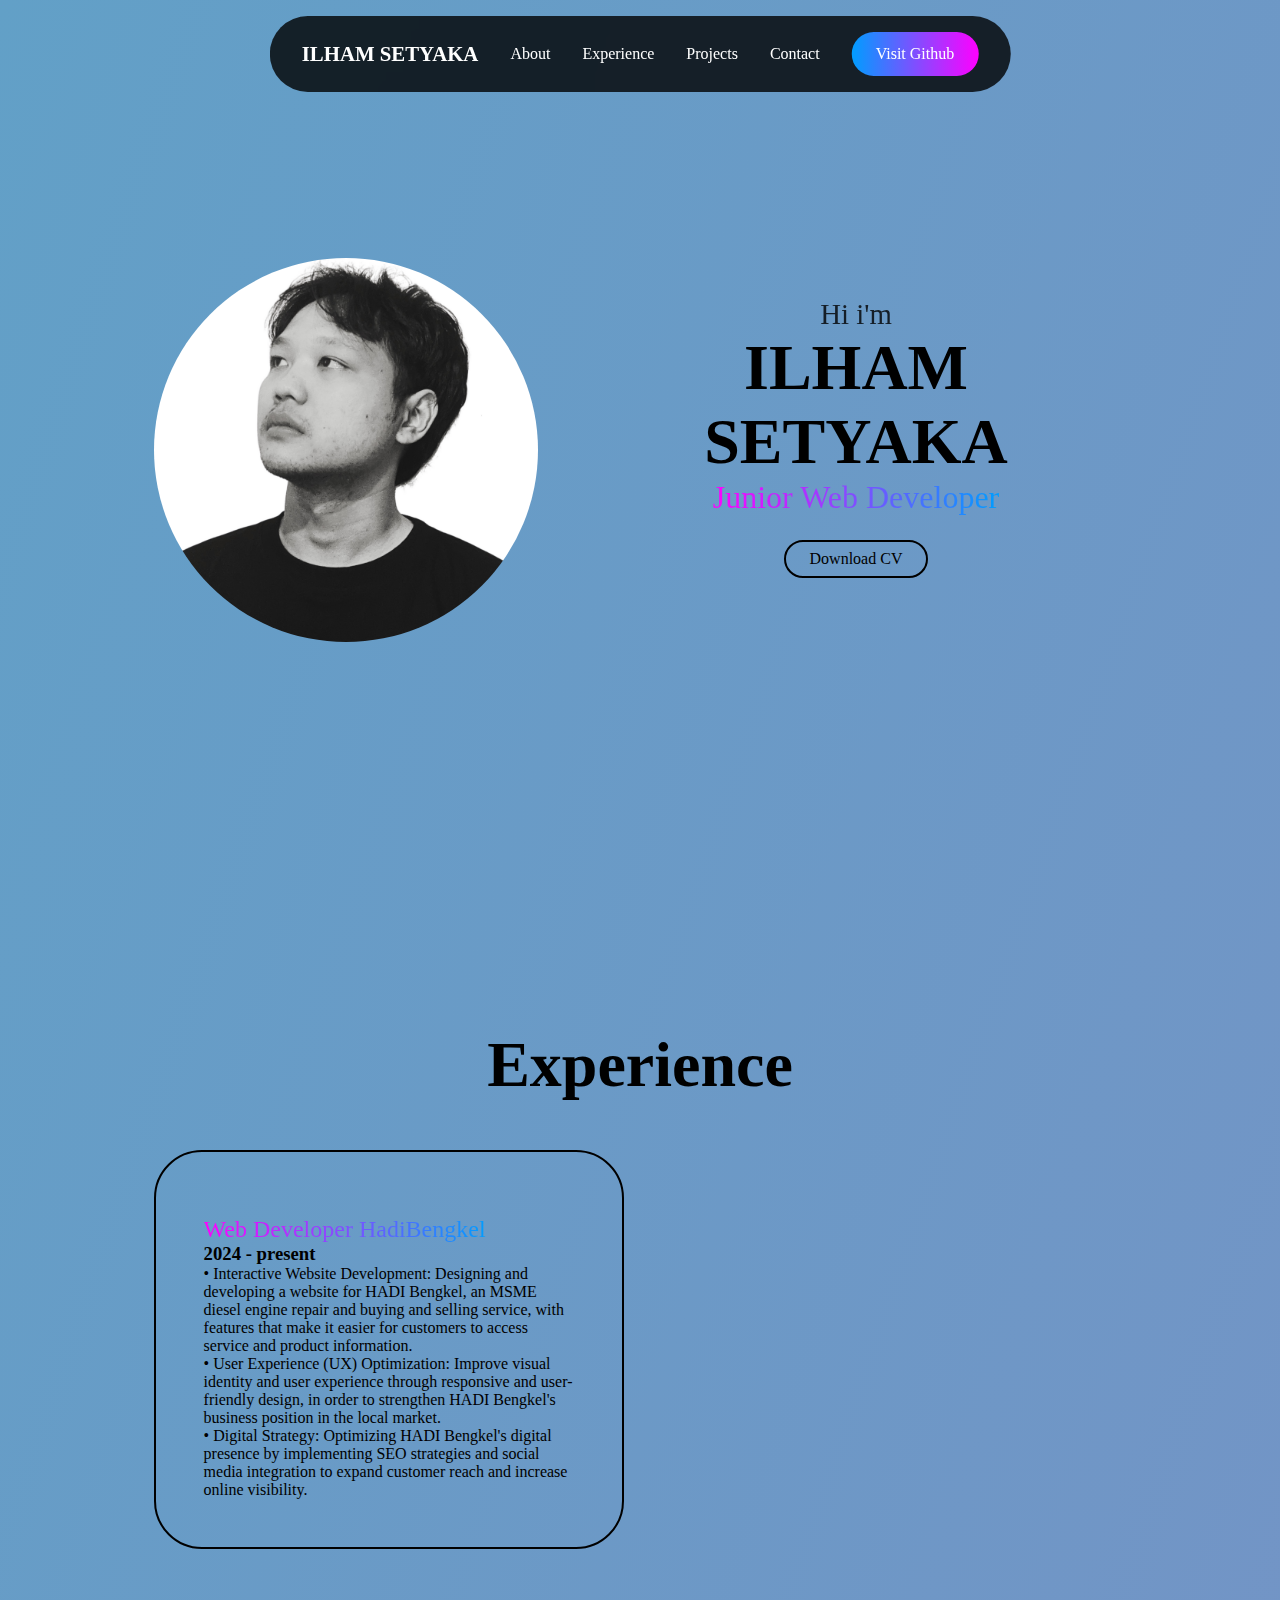
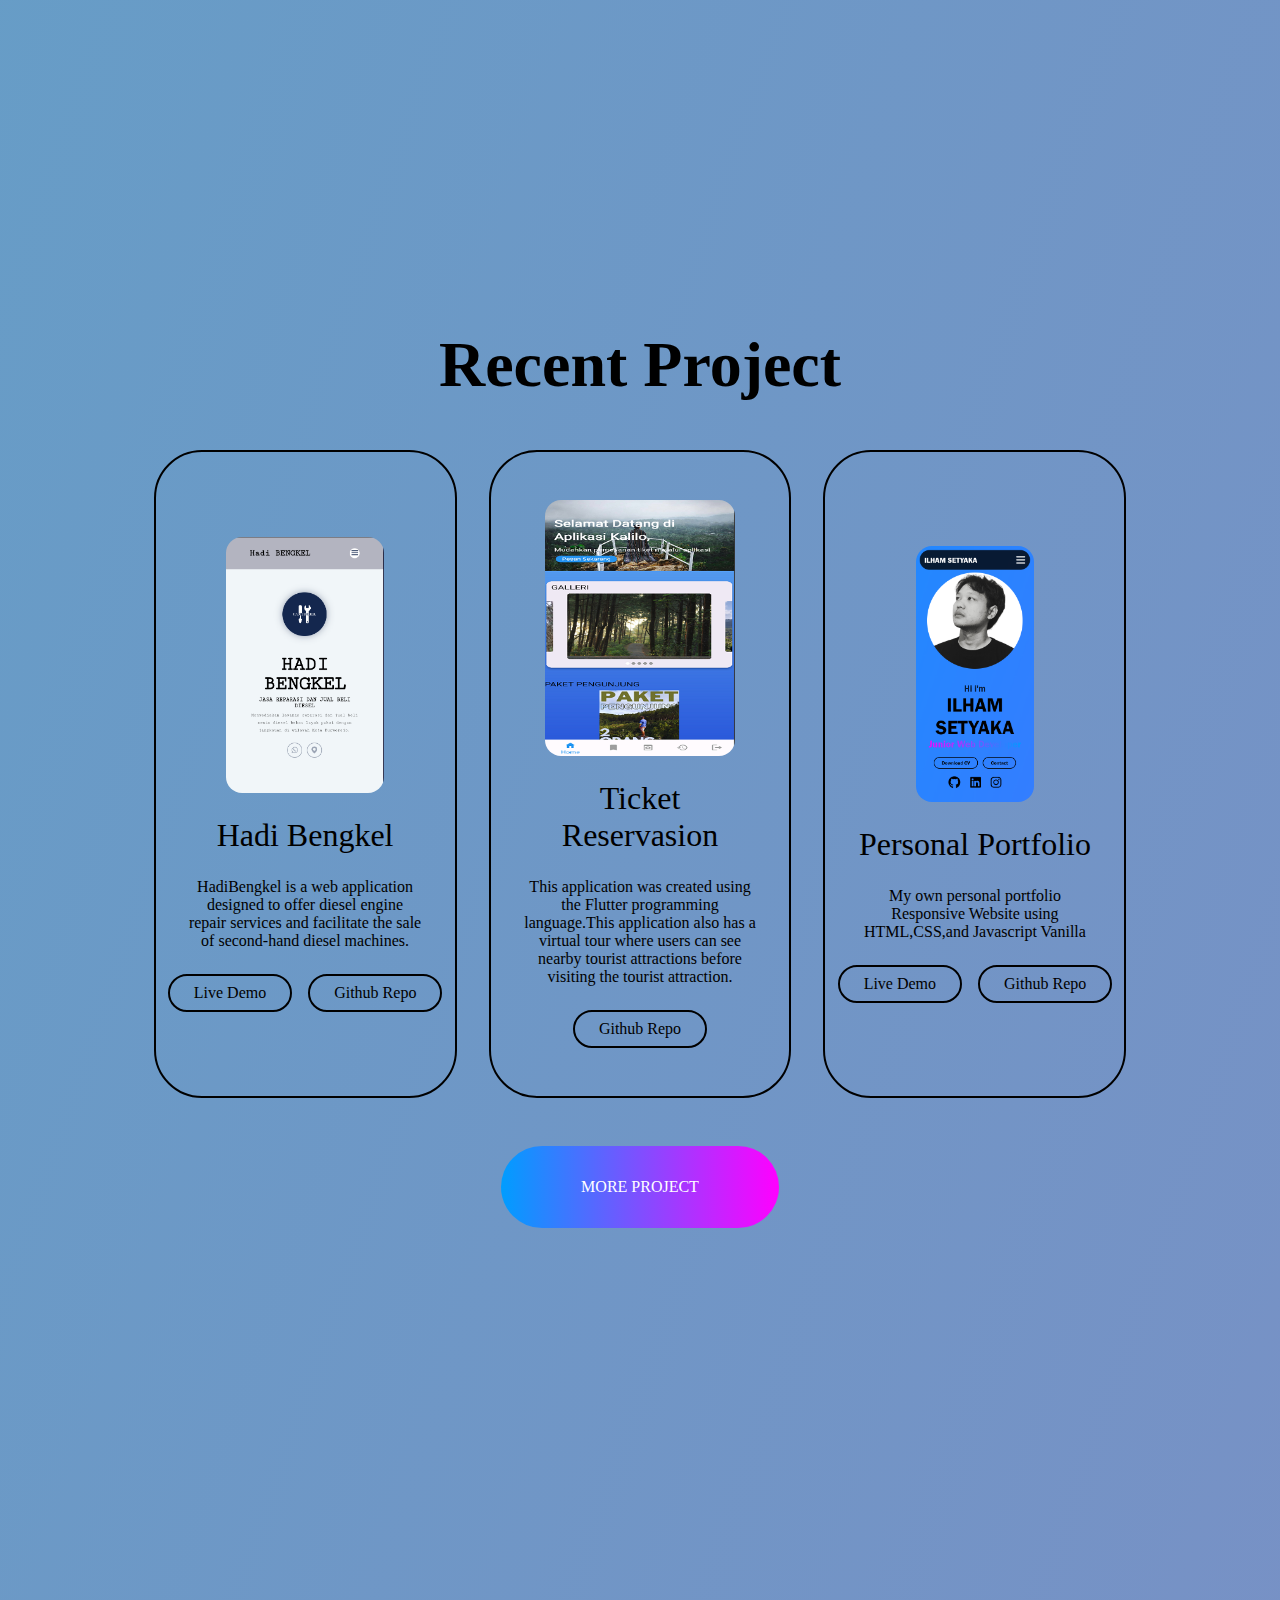
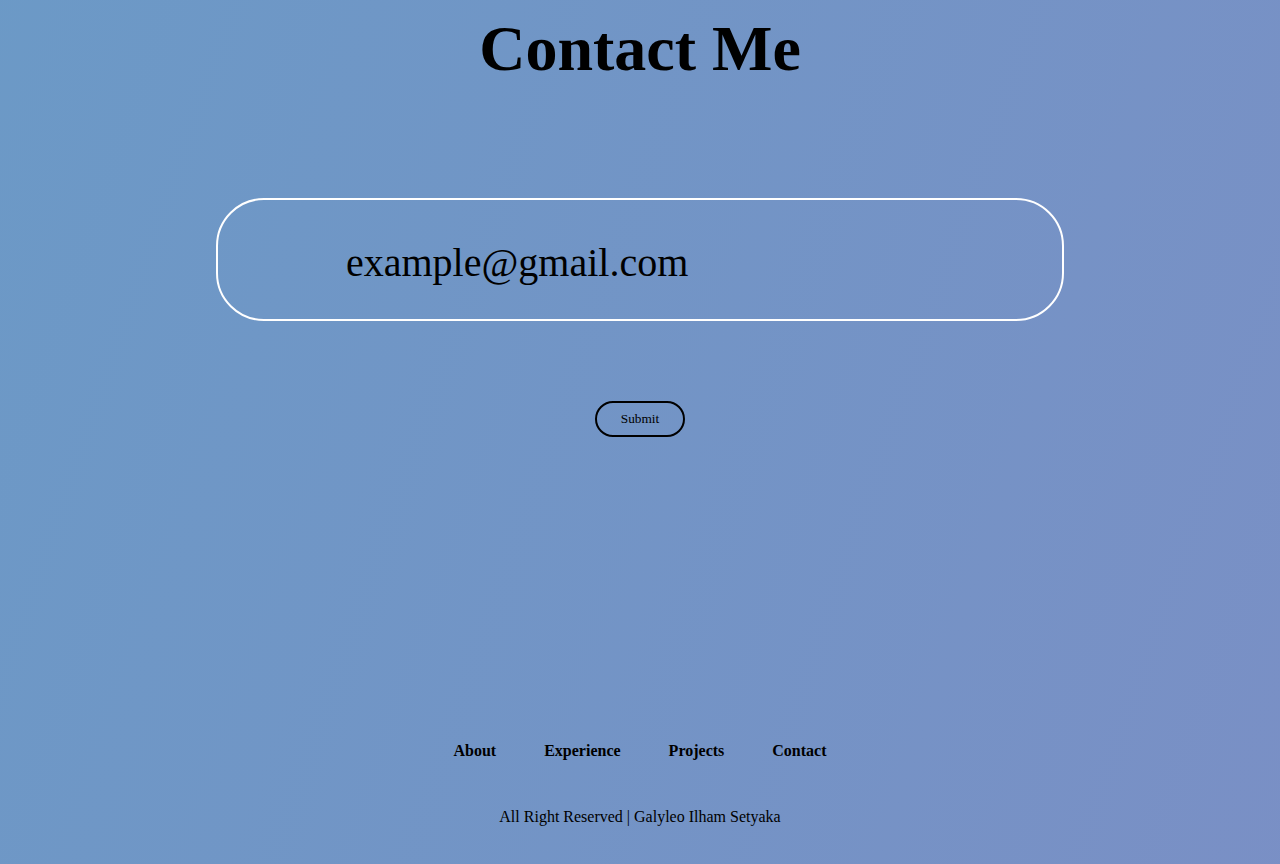
<file: index.html>
<!DOCTYPE html>
<html lang="en">
  <head>
    <meta charset="UTF-8" />
    <meta name="viewport" content="width=device-width, initial-scale=1.0" />
    <title>Portfolio Website</title>
    <link rel="stylesheet" href="style.css" />
    <link rel="stylesheet" href="https://cdnjs.cloudflare.com/ajax/libs/font-awesome/6.6.0/css/all.min.css" integrity="sha512-Kc323vGBEqzTmouAECnVceyQqyqdsSiqLQISBL29aUW4U/M7pSPA/gEUZQqv1cwx4OnYxTxve5UMg5GT6L4JJg==" crossorigin="anonymous" referrerpolicy="no-referrer" />  </head>
    <link href="fotor.jpg" rel="shortcut icon">

  <body>
    
    <header class="header">
        <a href="#" class="logo"><span> ILHAM SETYAKA</span></a>
    
        <ul class="nav-links">
            <li>
                <a href="#about">About</a>
            </li>
            <li>
                <a href="#experience">Experience</a>
            </li>
            <li>
                <a href="#projects">Projects</a>
            </li>
            <li>
                <a href="#contact">Contact</a>
            </li>
        </ul>
        
        <i class="fa-solid fa-bars" id="menu-icon"></i>


        <button class="visit-btn" onclick="location.href='https://github.com/GalyleoIlhamSetyaka';" >Visit Github</button>
    </header>

    <section id="about" class="about">
        <div class="about-container">
            <img src="me.png" alt="">

            <div class="info-box">
                <div class="text">
                    <h3>Hi i'm</h3>
                    <h1>ILHAM SETYAKA</h1>
                    <span>Junior Web Developer</span>
                </div>

                <div class="btn-group">
                    <div class="btn" onclick="location.href='https://drive.google.com/file/d/18IGXHZCT9Jt0I7nl3pOyPz0ZwbZz38Cb/view?usp=sharing';">Download CV</div>
                </div>

                <div class="socials">
                    <i class="fa-brands fa-github" onclick="location.href='https://github.com/GalyleoIlhamSetyaka';"></i>
                    <i class="fa-brands fa-linkedin" onclick="location.href='https://www.linkedin.com/in/galyleo-ilham-setyaka-bb16a1306/';"></i>
                    <i class="fa-brands fa-instagram" onclick="location.href='https://www.instagram.com/ilhams.13d/';"></i>
                </div>
            </div>

        </div>
    </section>

    <section class="experience" id="experience">

        <h2 class="section-title">Experience</h2>

        <div class="experince-info">

            <div class="grid">

                <div class="grid-card">
                    <i class="fa-solid fa-code"></i>
                    <span>Web Developer HadiBengkel</span>
                    <h3> 2024 - present</h3>
                    <p>• Interactive Website Development: Designing and developing a website for HADI Bengkel, an MSME diesel engine repair and buying and selling service, with features that make it easier for customers to access service and product information.</p>
                    <p>• User Experience (UX) Optimization: Improve visual identity and user experience through responsive and user-friendly design, in order to strengthen HADI Bengkel's business position in the local market.</p>
                    <p>• Digital Strategy: Optimizing HADI Bengkel's digital presence by implementing SEO strategies and social media integration to expand customer reach and increase online visibility.</p>

                </div>
                
            </div>
        </div>

    </section>

    <section id="projects" class="projects">

        <h2 class="section-title">Recent Project</h2>

        <div class="project-grid">

            <div class="project-card">
                <img src="project/HadiBengkel.png" alt="">
                <h3>Hadi Bengkel</h3>
                <p>HadiBengkel is a web application designed to offer diesel engine repair services and facilitate the sale of second-hand diesel machines.</p>
                <div class="btn-group">
                    <div class="btn" onclick="location.href='https://hadibengkel-8abda.web.app';">Live Demo</div>
                    <div class="btn" onclick="location.href='https://github.com/GalyleoIlhamSetyaka/HadiBengkel';">Github Repo</div>
                </div>
            </div>

            <div class="project-card">
                <img src="project/hutankalio.PNG" alt="">
                <h3>Ticket Reservasion </h3>
                <p>This application was created using the Flutter programming language.This application also has a virtual tour where users can see nearby tourist attractions before visiting the tourist attraction.</p>
                <div class="btn-group">
                    <div class="btn" onclick="location.href='https://github.com/GalyleoIlhamSetyaka/ReservasionTicketFeatured';">Github Repo</div>
                </div>
            </div>

            <div class="project-card">
                <img src="project/portfolio.PNG" alt="">
                <h3>Personal Portfolio</h3>
                <p>My own personal portfolio Responsive Website using HTML,CSS,and Javascript Vanilla</p>
                <div class="btn-group">
                    <div class="btn" onclick="location.href='https://portfolio2024-six-iota.vercel.app';">Live Demo</div>
                    <div class="btn" onclick="location.href='https://github.com/GalyleoIlhamSetyaka/Portfolio2024';">Github Repo</div>
                </div>
            </div>

        </div>

        <div class="container-box">
            <button class="more-btn" onclick="location.href='https://github.com/GalyleoIlhamSetyaka';"> MORE PROJECT</button>
        </div>
    </section>

    <section class="contact" id="contact">
        
        <div class="input-box">

            <div class="section-title">Contact Me</div>

            <form action="https://formspree.io/f/xkgwlqyg" method="POST" id="contactForm">
                <div class="input">
                  <i class="fa-solid fa-envelope"></i>
                  <input type="email" name="email" id="emailInput" placeholder="example@gmail.com" required>
                </div>
                <button type="submit" class="btn">Submit</button>
              </form>
        </div>
    </section>

    <footer>

        <ul>
            <li>
                <a href="#about">About</a>
            </li>
            <li>
                <a href="#experience">Experience</a>
            </li>
            <li>
                <a href="#project">Projects</a>
            </li>
            <li>
                <a href="#contact">Contact</a>
            </li>
        </ul>

        <p class="copyright"> All Right Reserved | Galyleo Ilham Setyaka</p>
    </footer>

    <script src="script.js"></script>
  </body>
</html>
</file>
<file: style.css>
* {
    margin: 0;
    padding: 0;
    box-sizing: border-box;
    font-family: 'Franklin Gothic Medium';
    text-decoration: none;
    scroll-behavior: smooth;
    list-style: none;
}
body {
    background: linear-gradient(109deg, #62a0c7, #c05ec0);
    background-size: 400% 400%;

    -webkit-animation: body 27s ease infinite;
    -moz-animation: body 27s ease infinite;
    -o-animation: body 27s ease infinite;
    animation: body 27s ease infinite;

    overflow-x: hidden;
    width: 100%;
    max-width: 100vw;
    position: relative;
}

html {
    overflow-x: hidden;
    width: 100%;
    max-width: 100vw;
}
@-webkit-keyframes body {
    0%{background-position:43% 0%}
    50%{background-position:58% 100%}
    100%{background-position:43% 0%}
}
@-moz-keyframes body {
    0%{background-position:43% 0%}
    50%{background-position:58% 100%}
    100%{background-position:43% 0%}
}
@-o-keyframes body {
    0%{background-position:43% 0%}
    50%{background-position:58% 100%}
    100%{background-position:43% 0%}
}
@keyframes body {
    0%{background-position:43% 0%}
    50%{background-position:58% 100%}
    100%{background-position:43% 0%}
}

header{
    position: fixed;
    top: 1rem;
    left: 50%;
    transform: translateX(-50%);
    display: flex;
    align-items: center;
    justify-content: center;
    gap: 5rem;
    background-color: rgba(0, 0, 0, 0.8);
    backdrop-filter: blur(8px);
    color: white;
    padding: 0.5rem 1.5rem;
    border-radius: 3rem;
    z-index: 1000;
}

.logo{
    color: white;
    font-size: 1.3rem;
    font-weight: 600;
    text-wrap: nowrap;
    transition: 0.3s ease-in-out;
}

.logo:hover{
    transform: scale(1.1);
}

.nav-links{
    display: flex;
    gap: 2rem;
}

li a{
    position: relative;
    color: white;
    font-weight: 300;
}

li a::before{
    position: absolute;
    content: '';
    width: 0;
    left: 0;
    height: 5px;
    top: 25px;
    border-radius: 1rem;
    transition: 0.3s ease-in-out;
    background: linear-gradient(to right, rgb(0, 157, 255),rgb(255, 0, 255));
}

li a:hover::before{
    width: 100%;
}

.visit-btn{
    padding: 0.8rem 1.5rem;
    border-radius: 3rem;
    border: none;
    font-weight: 500;
    font-size: 1rem;
    color: white;
    cursor: pointer;
    text-wrap: nowrap;
    transition: 0.3s ease-in-out;
    background: linear-gradient(to right, rgb(0, 157,255),rgb(255, 0, 255));
}

.visit-btn:hover{
    background: linear-gradient(to right, rgb(255,0,255),rgb(0, 157,255));
    transform: scale(1.03);
}

#menu-icon{
    font-size: 2rem;
    display: none;
}

section{
    min-height: 100vh;
    padding: 8rem 12%;
    width: 100%;
    position: relative;
}

.about{
    display: flex;
    align-items: center;
    justify-content: center;
}

.about .about-container{
    display: flex;
    align-items: center;
    justify-content: center;
    gap: 10rem;
}

.about img{
    width: 30vw;
    border-radius: 50%;
}

.info-box{
    display: flex;
    flex-direction: column;
    text-align: center;
    align-items: center;
    justify-content: center;
    gap: 1.5rem;
}

.info-box h3{
    font-size: 1.8rem;
    font-weight: 500;
    opacity: 0.8;
}

.info-box h1{
    font-size: 4rem;
    font-weight: 600;
}

.info-box span{
    background: linear-gradient(to right, rgb(255,0,255),rgb(0, 157,255));
    background-clip: text;
    color: transparent;
    font-size: 2rem;
}

.btn-group{
    display: flex;
    gap: 1rem;
}

.btn{
    border-radius: 3rem;
    padding: 0.5rem 1.5rem;
    border: 2px solid black;
    cursor: pointer;
    font-weight: 500;
    text-wrap: nowrap;
    transition: 0.2s ease-in-out;
}

.btn:hover{
    background-color: black;
    color: white;
}

.socials{
    display: flex;
    gap: 2rem;
}

.socials i{
    font-size: 2.5rem;
    cursor: pointer;
    transition: 0.2s ease-in-out;
}

.socials i:hover{
    transform: scale(1.1);

}

.section-title{
    text-align: center;
    font-size: 4rem;
    font-weight: 600;
    margin-bottom: 3rem;
}

.experience-info{
    display: flex;
    align-items: center;
    justify-content: center;
    gap: 5rem;
}

.experience img{
    width: 24vw;
    border-radius: 3rem;
}

.grid{
    display: grid;
    grid-template-columns: repeat(2,1fr);
    gap: 2rem;
}

.grid-card{
    border: 2px solid black;
    border-radius: 3rem;
    padding: 3rem;
    display: flex;
    flex-direction: column;
    align-items: baseline;
    justify-content: left;
    cursor: pointer;
    transition: 0.2s ease-in-out;
}

.grid-card:hover{
    transform: scale(1.02);
    background-color: black;
    color: white;
}

.grid-card i{
    font-size: 1.5rem;
    margin-bottom: 1rem;
}

.grid-card span{
    font-size: 1.5rem;
    font-weight: 500;
    background: linear-gradient(to right, rgb(255,0,255),rgb(0, 157,255));
    background-clip: text;
    color: transparent;
}

::-webkit-scrollbar{
    width: 20px;
}

::-webkit-scrollbar-track{
    background-color: #62a0c7;
}

::-webkit-scrollbar-thumb{
    background: linear-gradient(to bottom, #c05ec0,#62a0c7);
    border-radius: 1rem;

}

.project-grid{
    display: grid;
    grid-template-columns: repeat(auto-fit, minmax(300px,1fr) );
    gap: 2rem;
}

.project-card{
    padding: 3rem 2rem;
    display: flex;
    flex-direction: column;
    align-items: center;
    justify-content: center;
    text-align: center;
    gap: 1.5rem;
    border: 2px solid black;
    border-radius: 3rem;
    cursor: pointer;
    transition: 0.3s ease-in-out;
}

.project-card:hover{
    background-color: black;
    color: white;
    transform: translateY(-10px)scale(1.02);
}

.project-card img{
    max-width: 50vw;
    max-height: 20vw;
    border-radius: 1rem;
}


.project-card:hover .btn{
    border: 2px solid white;
    color: white;
}

.project-card:hover .btn:hover{
    border: 2px solid white;
    background-color: white;
    color: black;
}

.project-card h3{
    font-size: 2rem;
    font-weight: 500;
}


.container-box {
    display: flex;
    justify-content: center; 
    align-items: center;  
    padding: 3rem;
}

.more-btn {
    padding: 2rem 5rem;
    border-radius: 3rem;
    border: none;
    font-weight: 500;
    font-size: 1rem;
    color: white;
    cursor: pointer;
    text-wrap: nowrap;
    transition: 0.3s ease-in-out;
    background: linear-gradient(to right, rgb(0, 157,255), rgb(255, 0, 255));
}

.more-btn:hover{
    transform: scale(1.1);

}

.input-box{
    display: flex;
    flex-direction: column;
    align-items: center;
    justify-content: center;
    text-align: center;
    gap: 2rem;
    margin-top: 5rem;
}

.input-box input{
    border-radius: 3rem;
    border: 2px solid white;
    padding: 2rem 8rem;
    font-size: 3rem;
    background-color: transparent;
}

.input-box input::placeholder{
    font-size: 3rem;
    color: black;
}

.input {
    position: relative;
    margin-bottom: 3rem;
}

.input i{
    position: absolute;
    font-size: 4rem;
    top: 50%;
    left: 10px;
    transform: translate(50%,-50%);
}

.input-box .btn {
    background-color: transparent;
    color: black;
    border: 2px solid black;
    transition: 0.3s ease-in-out;
}

.input-box .btn:hover {
    background-color: black;
    color: white;
}


footer{
    bottom: 0;
    left: 0;
    height: 10rem;
    width: 100%;
    display: flex;
    flex-direction: column;
    gap: 1rem;
    align-items: center;
    justify-content: center;
}

footer ul{
    display: flex;
    align-items: center;
    gap: 3rem;
}

footer ul li a{
    color: black;
    font-weight: 600;
}

.copyright{
    font-size: 300;
    margin-top: 2rem;
}


@media(max-width:1280px){
    body{
        overflow-x: hidden;   
    }
    
    header{
        padding: 1rem 2rem;
        gap: 2rem;
    }

    .about .about-container{
        gap: 3rem;
    }

    .experience-info{
        flex-direction: column;
    }

    .input-box .input{
        padding: 2rem 5rem;
        font-size: 2.5rem;
    }

    .input input::placeholder{
        font-size: 2.5rem;
    }

    .input-box i {
        font-size: 2.5rem;
    }

}

@media(max-width:768px){
    body{
        overflow-x: hidden;   
    }

    header{
        gap: 1rem;
        padding: 1rem 1rem;
    }

    header .logo{
        font-size: 1rem;
    }
    .about-container{
        flex-direction: column;
    }
    header .visit-btn{
        display: none;
    }
    .input-box input{
        padding: 1rem 2rem;
        font-size: 1.8rem;
    }

    .input-box input::placeholder{
        font-size: 1.5rem;
    }

    .input-box i {
        display: none;
    }
    .grid{
        grid-template-columns: repeat(1,1fr);
    }
    .experience-info img{
        width: 70vw;
    }
    
}


@media(max-width:600px){

    body{
     overflow-x: hidden;   
    }

    header #menu-icon{
        display: block;
    }
    .nav-links{
        position: absolute;
        top: 100%;
        margin-top: 1rem;
        width: 80%;
        padding: 1rem;
        color: white;
        display: flex;
        flex-direction: column;
        text-align: center;
        background: rgba(0, 0, 0, 0.9);
        border-radius: 3rem;
        display: none;
    }
    .nav-links li{
        margin-top: 1.5rem;
        padding: 1rem;
    }
    .nav-links.active{
        display: block;
    }
    header{
        padding: 1rem 1rem;
        gap: 8rem;
    }
    header .logo{
        font-size: 1.5rem;
    }
    .about-container img{
        width: 80vw;
    }
    .input-box input{
        padding: 0.5rem 1rem;
        width: 16rem;
        font-size: 1.5rem;
    }
    .input-box input::placeholder{
        font-size: 1.5rem;
    }
    footer ul{
        gap: 1.5rem;
    }
    .project-card img{
        max-height: 70vw;
        max-width: 100vw;
        border-radius: 1rem;
    }
    
}
</file>
